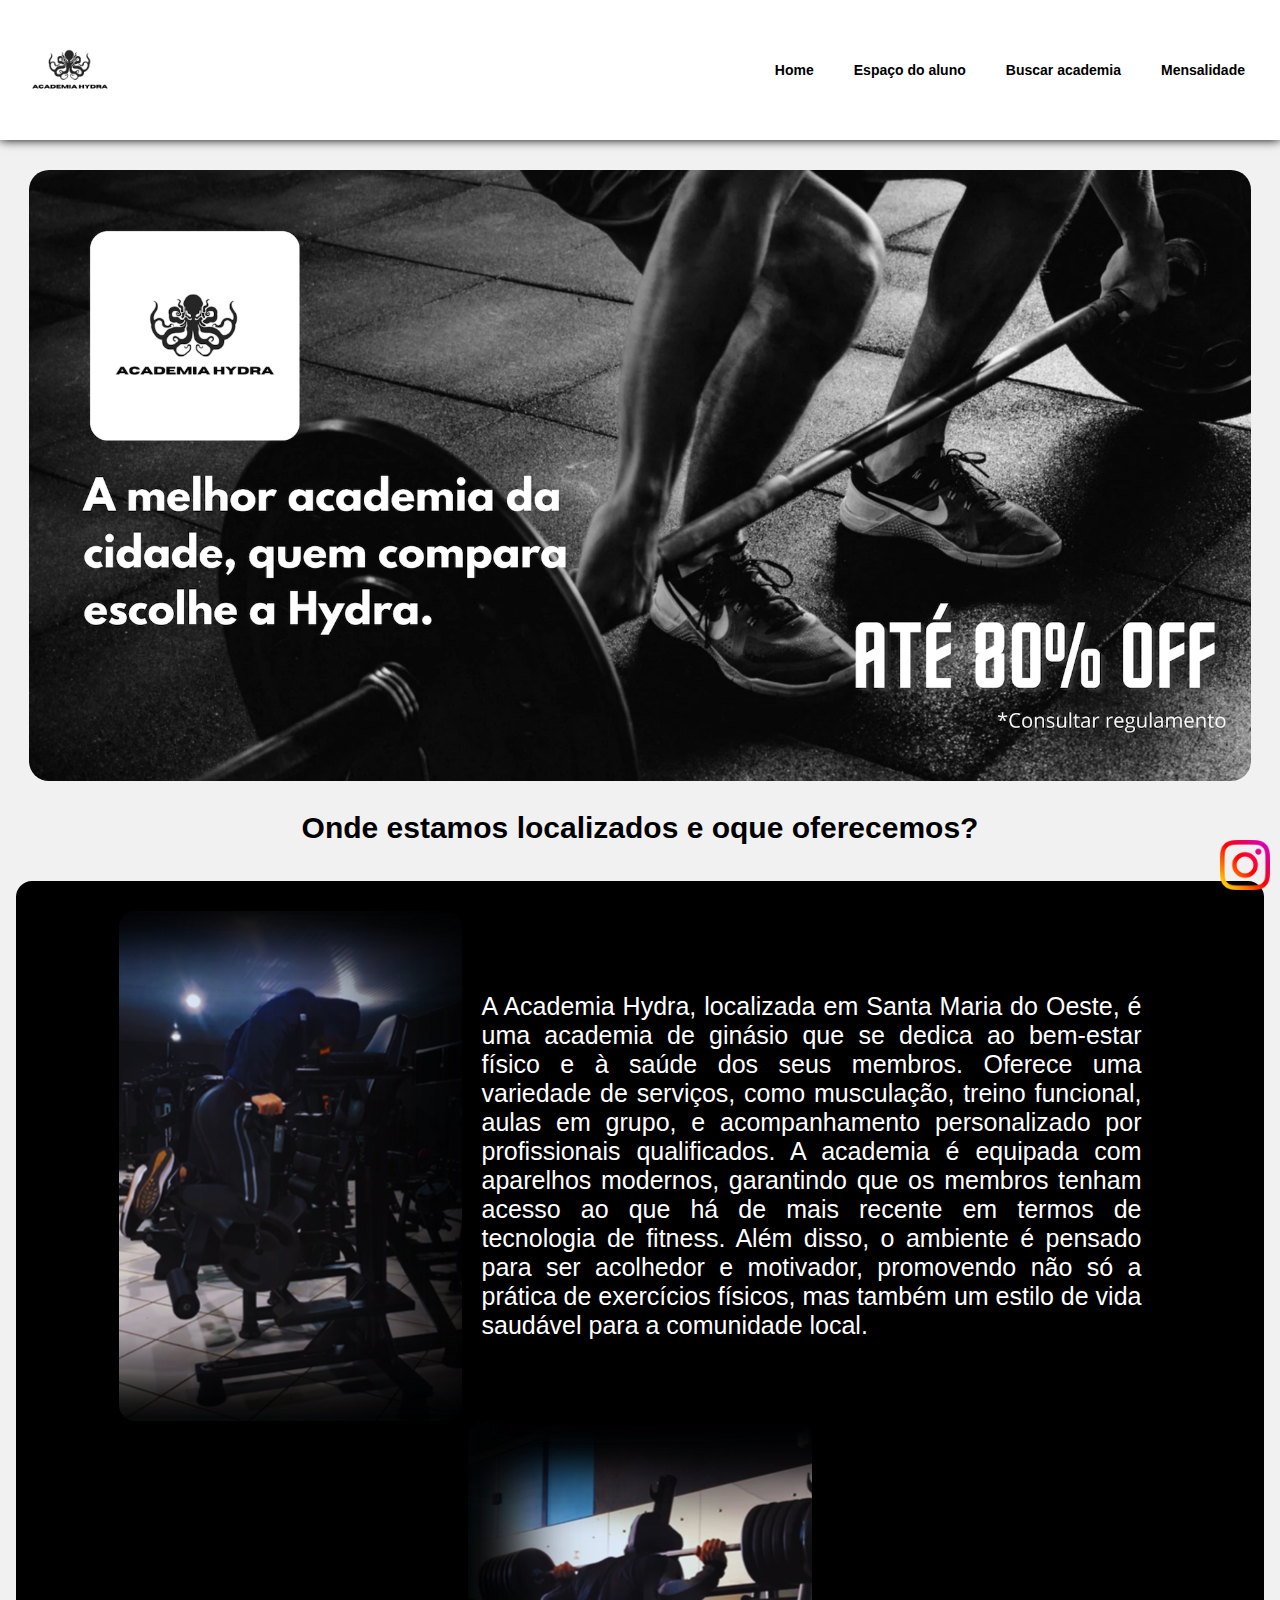
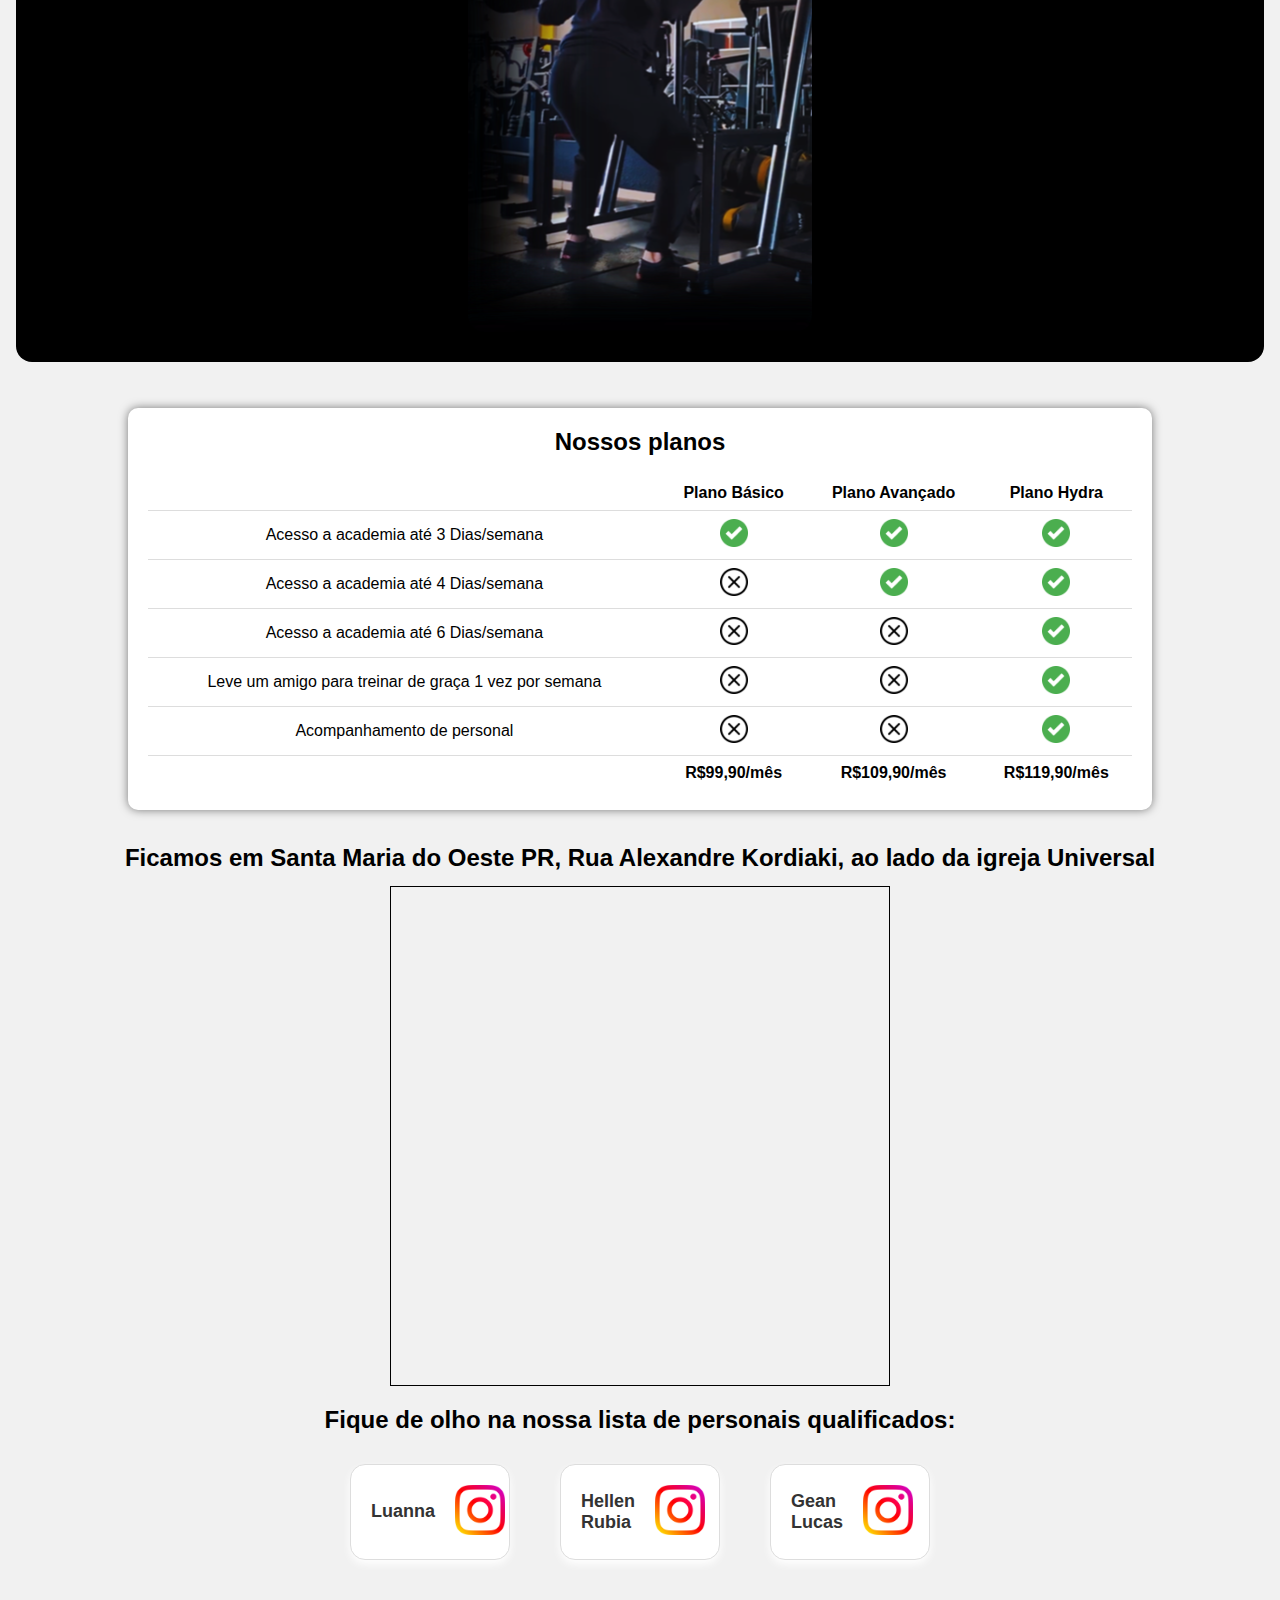
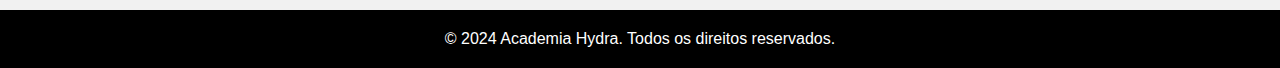
<file: index.html>
<!DOCTYPE html>
<html lang="pt-br">
<head>
    <meta charset="UTF-8">
    <meta name="viewport" content="width=device-width, initial-scale=1.0">
    <link rel="stylesheet" href="style.css">
    <title>Academia Hydra</title>
</head>
<body>
    <header class="header">
        <img src="imagens/hydra_com_texto.png" alt="logo" class="logo">
        <nav class="menu">
            <a href="index.html">Home</a>
            <a href="loginAluno.html">Espaço do aluno</a>
            <a href="#">Buscar academia</a>
            <a href="#">Mensalidade</a>
        </nav>
    </header>

    <!--banner promo-->

    <div class="promocao">
        <img src="imagens/banner_promocao.png">
    </div>

    <h1>Onde estamos localizados e oque oferecemos?</h1>

    <!--Imagem do centro com o gean-->

    <div class="div_central">
        <div class="imagem_central">
            <img src="imagens/atleta.png" alt="" id="atleta1">
            <p id="apresentacao">A Academia Hydra, localizada em Santa Maria do Oeste, é uma academia de ginásio que se dedica ao bem-estar físico e à saúde dos seus membros. Oferece uma variedade de serviços, como musculação, treino funcional, aulas em grupo, e acompanhamento personalizado por profissionais qualificados.
                A academia é equipada com aparelhos modernos, garantindo que os membros tenham acesso ao que há de mais recente em termos de tecnologia de fitness. Além disso, o ambiente é pensado para ser acolhedor e motivador, promovendo não só a prática de exercícios físicos, mas também um estilo de vida saudável para a comunidade local.</p>
            <img  src="imagens/atleta2.png" alt="" id="atleta">
        </div>
    </div>

    <div class="tabela">
        <h2>Nossos planos</h2>
        <table>
            <tr>
                <th> </th>
                <th>Plano Básico</th>
                <th>Plano Avançado</th>
                <th>Plano Hydra</th>
            </tr>
            <tr>
                <td>Acesso a academia até 3 Dias/semana</td>
                <td><img src=imagens/check.png></td>
                <td><img src=imagens/check.png></td>
                <td><img src=imagens/check.png></td>
            </tr>
            <tr>
                <td class="info">Acesso a academia até 4 Dias/semana</td>
                <td><img src=imagens/x.png></td>
                <td><img src=imagens/check.png></td>
                <td><img src=imagens/check.png></td>
            </tr>
            <tr>
                <td class="info">Acesso a academia até 6 Dias/semana</td>
                <td><img src=imagens/x.png></td>
                <td><img src=imagens/x.png></td>
                <td><img src=imagens/check.png></td>
            </tr>
            <tr>
                <td class="info">Leve um amigo para treinar de graça 1 vez por semana</td>
                <td><img src=imagens/x.png></td>
                <td><img src=imagens/x.png></td>
                <td><img src=imagens/check.png></td>
            </tr>
            <tr>
                <td class="info">Acompanhamento de personal</td>
                <td><img src=imagens/x.png></td>
                <td><img src=imagens/x.png></td>
                <td><img src=imagens/check.png></td>
            </tr>
            <tr>
                <td>
                <td><b>R$99,90/mês</b></td>
                <td><b>R$109,90/mês</b></td>
                <td><b>R$119,90/mês</b></td>
            </tr>
        </table>
    </div>

    <!--Localizacao academia (bugou algo aqui)-->

    <div class="localizacao">
        <h2>Ficamos em Santa Maria do Oeste PR, Rua Alexandre Kordiaki,
            ao lado da igreja Universal</h2>        
        <div class="Mapa">
            <div style="max-width:100%;list-style:none; transition: none;overflow:hidden;width:500px;height:500px;">
                <div id="mapa-iframe" style="height:100%; width:100%;max-width:100%;">
                    <iframe style="height:100%;width:100%;" frameborder="0" src="https://www.google.com/maps/embed/v1/place?q=Brasil,+PR,+Santa+Maria+do+Oeste,+Alexandre+kordiaki&key=AIzaSyBFw0Qbyq9zTFTd-tUY6dZWTgaQzuU17R8"></iframe>
                </div>
                <a class="code-for-google-map" rel="nofollow" href="https://www.bootstrapskins.com/themes" id="get-data-for-map">premium bootstrap themes</a>
                <style>#embedded-map-display img.text-marker{max-width:none!important;background:none!important;}img{max-width:none}</style>
            </div>
        </div>
    </div>

    <!--instagram personais e academia -->

    <h2 id="titulo-personais">Fique de olho na nossa lista de personais qualificados:</h2>

    <div class="personais">
        <div class="personal">
            <div>
                <p>Luanna</p>
                <a href="https://www.instagram.com/verselluanna_personaltrainer/" target="_blank"> <img src="imagens/instagramm.png"></a>
            </div>
        </div>
        <div class="personal">
            <div>
                <p>Hellen Rubia</p>
                <a href="https://www.instagram.com/hellenrhubia_personal/" target="_blank"> <img src="imagens/instagramm.png"></a>
            </div>
        </div>
        <div class="personal">
            <div>
                <p>Gean Lucas</p>
                <a href="https://www.instagram.com/geanlucas_abreu/" target="_blank"> <img src="imagens/instagramm.png"></a>
            </div>
        </div>
    </div>
    <a href="https://www.instagram.com/academia__hydra/" target="_blank">   <img src="imagens/instagramm.png" id="instagram"> </a>

    <!--direitos footer-->
    <footer>
        <p>© 2024 Academia Hydra. Todos os direitos reservados.</p>
    </footer>
</body>
</html>
</file>
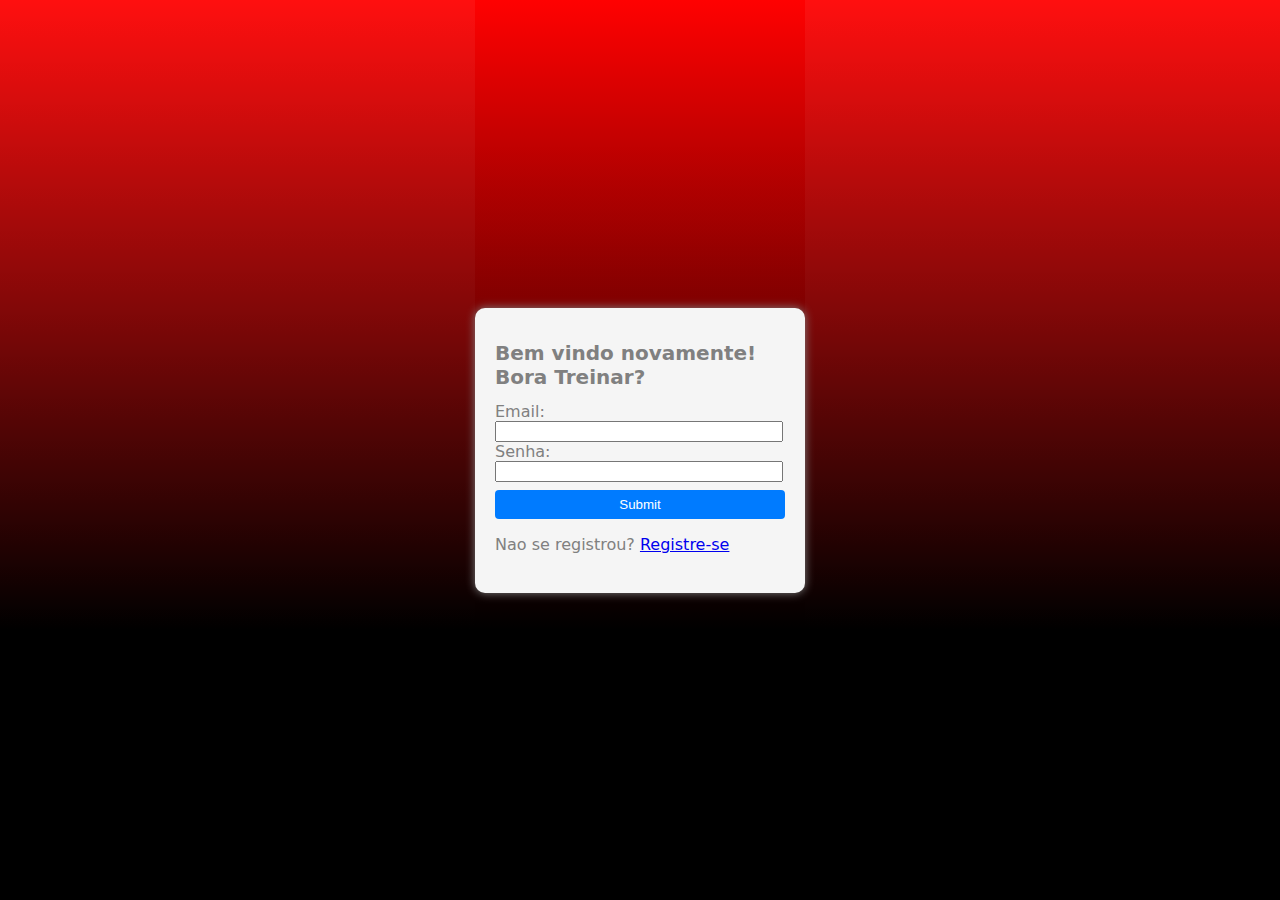
<file: loginAluno.html>
<!DOCTYPE html>
<html lang="pt-br">
<head>
    <meta charset="UTF-8">
    <meta name="viewport" content="width=device-width, initial-scale=1.0">
    <title>Login do Aluno</title>
    <link rel="stylesheet" href="loginaluno.css">

</head>
<body>

    <div class="Login">
    <h1>Bem vindo novamente! Bora Treinar?</h1>
    <label for="email">Email:</label>
    <input type="email" name="Email" id="Email">

    <label for="senha">Senha: </label>
    <input type="password" name="senha" id="Senha">

    <input type="submit" name="login" id="login">

    <p>Nao se registrou? <a href="registrar.html">Registre-se</a></p>

    </div>


</body>
</html>
</file>
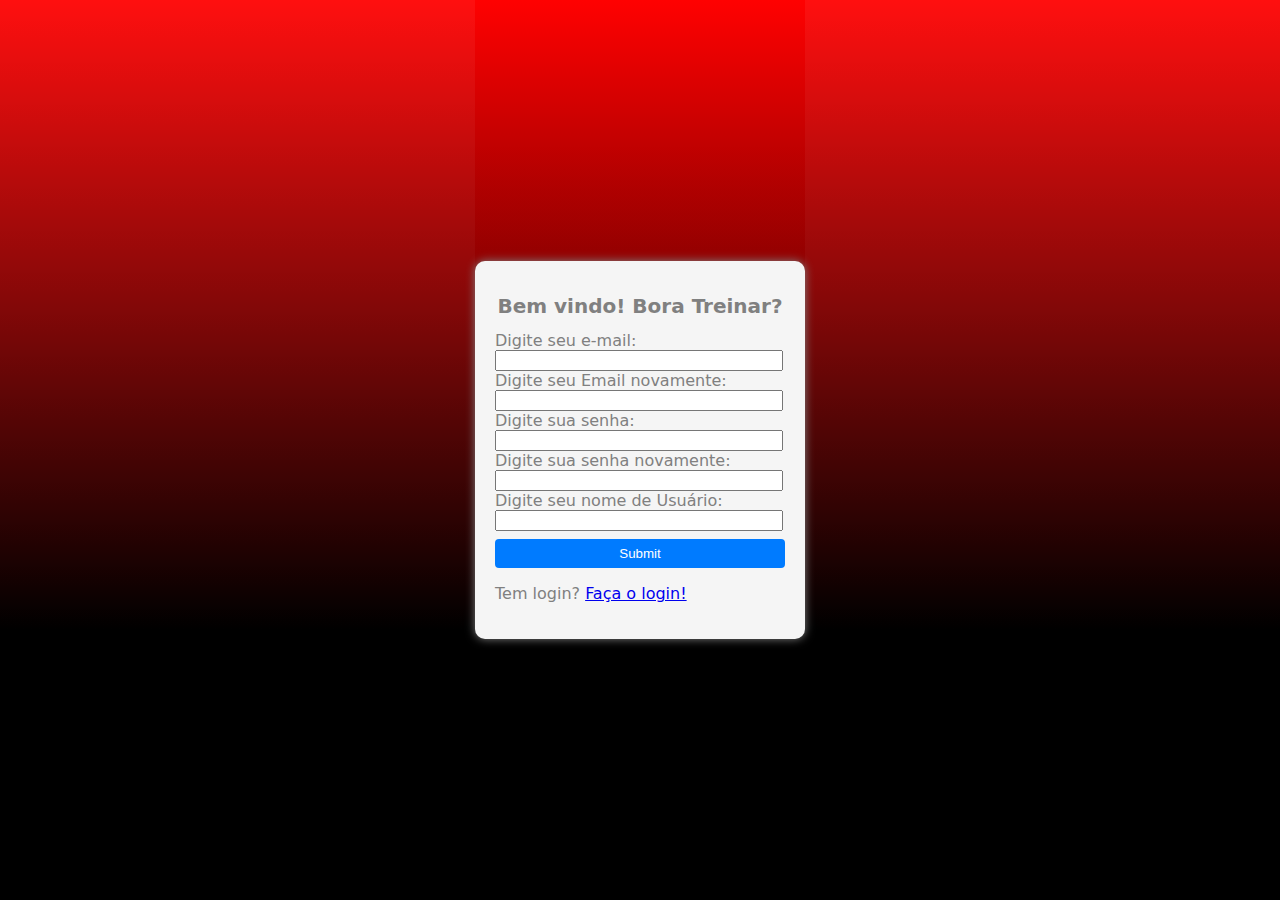
<file: registrar.html>
<!DOCTYPE html>
<html lang="en">
<head>
    <meta charset="UTF-8">
    <meta name="viewport" content="width=device-width, initial-scale=1.0">
    <title>Registrar</title>
    <link rel="stylesheet" href="registrar.css">
</head>
<body>

    <div class="Login">
        <h1>Bem vindo! Bora Treinar?</h1>
        <label for="email">Digite seu e-mail:</label>
        <input type="email" name="Email" id="Email">

        <label for="email">Digite seu Email novamente:</label>
        <input type="email" name="Email" id="Email">
    
        <label for="senha">Digite sua senha: </label>
        <input type="password" name="senha" id="Senha">

        <label for="senha">Digite sua senha novamente: </label>
        <input type="password" name="senha" id="Senha">

        <label for="nome">Digite seu nome de Usuário: </label>
        <input type="text" id="nome">
    
        <input type="submit" name="Register" id="Register">
    
        <p>Tem login? <a href="loginAluno.html">Faça o login!</a></p>
    
        </div>
    
    
</body>
</html>
</file>
<file: style.css>
* {
    margin: 0;
    padding: 0;
    box-sizing: border-box;
}

body {
    margin: 0;
    padding: 0;
    min-height: 100vh;
    background-color: #f1f1f1;
}

h1 {
    text-align: center;
    color: black;
    font-family: sans-serif, Arial;
    font-size: 30px;
    padding: 20px;
}

.header {
    display: flex;
    justify-content: space-between;
    align-items: center;
    background-color: white;
    box-shadow: 0 0 10px;
    padding: 20px;
    flex-wrap: wrap;
}

.logo {
    max-width: 100px;
    height: auto;
}

.menu {
    display: flex;
    gap: 10px;
    flex-wrap: wrap;
}

.menu a {
    text-decoration: none;
    color: black;
    font-size: 14px;
    background-color: white;
    border-radius: 100px;
    text-align: center;
    padding: 10px 15px;
    font-family: sans-serif, Arial;
    font-weight: 600;
}

.menu a:hover {
    background-color: lightgray;
}

@media (max-width: 768px) {
    .menu a {
        display: none;
    }

    .menu a:nth-child(3) {
        display: inline-block;
    }
}

.promocao {
    padding-top: 20px;
    display: flex;
    justify-content: center;
    
}

.promocao img {
    max-width: 97vw;
    border-radius: 30px;
    padding: 10px;
}

.div_central {
    background-color: #f1f1f1;
    padding: 16px;
}

.imagem_central {
    display: flex;
    align-items: center;
    justify-content: center;
    padding: 30px;
    border-radius: 16px;
    background-color: black;
    flex-wrap: wrap;
}

#apresentacao {
    color: white;
    font-size: 25px;
    width: 100%;
    max-width: 700px;
    padding: 20px;
    font-family: Arial, Helvetica, sans-serif;
    text-align: justify;
}

#atleta, #atleta1 {
    max-width: 100%;
    height: auto;
    border: 5px;
    color: black;
    box-shadow: 0 0 20px;
    border-radius: 16px;
}

.tabela {
    background-color: white;
    padding: 20px;
    margin: 30px auto;
    width: 80%;
    border-radius: 10px;
    box-shadow: 0 0 10px rgba(0, 0, 0, 0.5);
    color: black;
}

.tabela h2 {
    font-family: sans-serif, Arial;
    color: black;
    font-size: 24px;
    margin-bottom: 20px;
    text-align: center;
    display: flex;
    justify-content: center;

}

.tabela table {
    width: 100%;
    border-collapse: collapse;
    text-align: center;
}

.tabela th, .tabela td {
    border: 1px solid #ddd;
    padding: 8px;
    border-right: none;
    border-left: none;
    border-bottom: none;
    font-family: sans-serif, Arial;
}

.tabela th {
    background-color: white;
    font-weight: bold;
    border-top: none;
}




.tabela td img {
    width: 28px;
}

@media (max-width: 768px) {
    .tabela {
        width: 100%;
        overflow-x: auto;
    }

    .tabela table {
        width: 100%;
        display: block;
        overflow-x: auto;
        white-space: nowrap;
    }
}

.Mapa {
    display: flex;
    align-items: center;
    justify-content: center;
    margin-top: 10px;
    width: 100%;
    
}

.localizacao h2 {
    font-family: sans-serif, Arial;
    color: black;
    font-size: 24px;
    line-height: 1.5;
    text-align: center;
}

#mapa-iframe {
    width: 80%;
    height: 400px;
    border: 3px solid white;
    border: 1px solid;
    border-color: black;
}

#instagram {
    width: 50px;
    position: fixed;
    bottom: 10px;
    right: 10px;
}

.personal {
    background-color: white;
    border-radius: 15px;
    box-shadow: 0 4px 8px rgb(255, 255, 255);
    color: #333;
    display: flex;
    justify-content: space-between;
    align-items: center;
    padding: 20px;
    margin: 0 15px;
    width: 160px;
    transition: transform 0.3s ease;
    border: 1px solid;
    border-color:#ddd;
}

.personal:hover {
    transform: translateY(-5px);
}

.personal img {
    width: 50px;
    margin-left: 20px;
    transition: transform 0.3s ease;
}

.personal img:hover {
    transform: scale(1.1);
}

.personal p {
    font-family: 'Arial', sans-serif;
    font-size: 18px;
    font-weight: bold;
    margin: 0;
}

.personal div {
    display: flex;
    align-items: center;
}

#titulo-personais {
    font-family: sans-serif, arial;
    font-size: 24px;
    color: black;
    text-align: center;
    margin-bottom: 30px;
    font-weight: bold;
    padding-top: 20px;
}

.personais {
    display: flex;
    justify-content: center;
    flex-wrap: wrap;
    gap: 20px;
}

footer {
    background-color: black;
    color: white;
    text-align: center;
    margin-top: 50px;
    bottom: 0;
    width: 100%;
    padding: 20px;
    font-family: sans-serif, Arial;
}
</file>
<file: loginaluno.css>
.Login{

    
    background-color: whitesmoke;
    color:gray;
    padding: 20px;
    box-shadow: 0 0 10px;
    border-radius: 10px;
    width: 290px;
    height: 245px;
    font-family: system-ui, -apple-system, BlinkMacSystemFont, 'Segoe UI', Roboto, Oxygen, Ubuntu, Cantarell, 'Open Sans', 'Helvetica Neue', sans-serif;

}
.Login h1{
    display: flex;
    justify-content: center;
    font-size: 20px;
}
.Login input{
    width: 280px;

}

body, html{
    background: linear-gradient(to bottom, rgba(255, 0, 0, 0.94), rgb(0, 0, 0) 70%, black 100%);
    display: flex;
    justify-content: center;
    align-items: center;
    height: 100%;
    margin: 0;



}

#login{

    width: 100%;
            padding: 7px;
            background-color: #007bff;
            color: white;
            border: none;
            border-radius: 4px;
            cursor: pointer;
            margin-top: 8px;


}
</file>
<file: registrar.css>
.Login{

    
    background-color: whitesmoke;
    color:gray;
    padding: 20px;
    box-shadow: 0 0 10px;
    border-radius: 10px;
    width: 290px;
    font-family: system-ui, -apple-system, BlinkMacSystemFont, 'Segoe UI', Roboto, Oxygen, Ubuntu, Cantarell, 'Open Sans', 'Helvetica Neue', sans-serif;

}
.Login h1{
    display: flex;
    justify-content: center;
    font-size: 20px;
}
.Login input{
    width: 280px;

}

body, html{
    background: linear-gradient(to bottom, rgba(255, 0, 0, 0.94), rgb(0, 0, 0) 70%, black 100%);
    display: flex;
    justify-content: center;
    align-items: center;
    height: 100%;
    margin: 0;



}

#Register{

    width: 100%;
            padding: 7px;
            background-color: #007bff;
            color: white;
            border: none;
            border-radius: 4px;
            cursor: pointer;
            margin-top: 8px;


}
</file>
